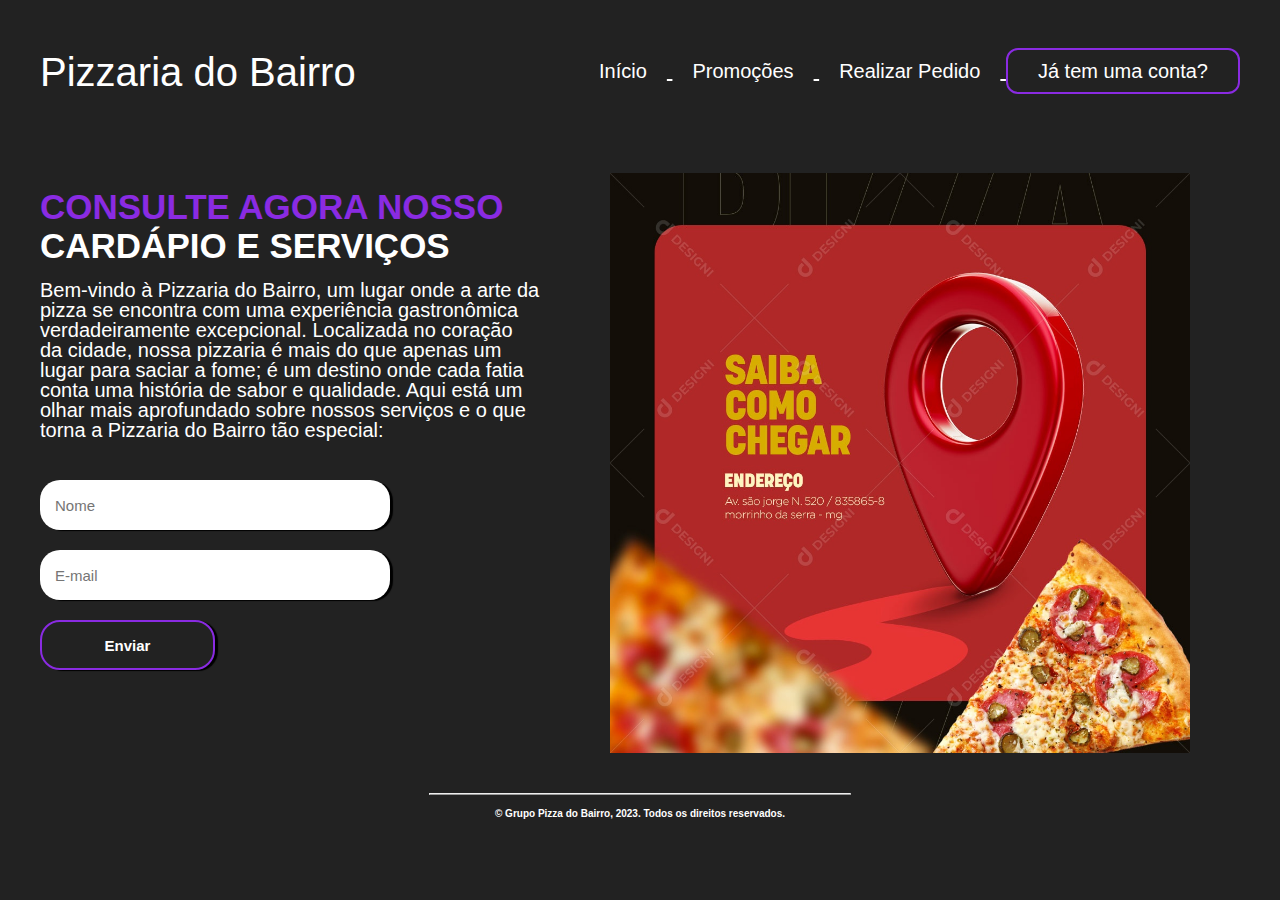
<file: index.html>
<!-- 
O trabalho consiste no carregamento dos dados da aba pedido.html em uma tabela, simulando uma base de dados.
Foi realizada uma simples formatação da tabela.html por java.
Arquivos Modificados: pedido.html / tabela.html [TAG <SCRIPT>]
-->

<!DOCTYPE html>
<html lang="pt-br">

<head>
    <meta charset="UTF-8">
    <meta http-equiv="X-UA-Compatible" content="IE=edge">
    <link rel="stylesheet" href="index.css">
    <meta name="viewport" content="width=device-width, initial-scale=1.0">
    <title>Landing Page</title>
</head>

<body id="index">
    <header>
        <div id="title">
            <h1>Pizzaria do Bairro</h1>
        </div>
        <div class="class-ul">
            <ul>
                <a href="#">
                    <li>Início</li>
                </a>
                <a href="./promocao.html">
                    <li>Promoções</li>
                </a>
                <a href="./pedido.html">
                    <li>Realizar Pedido</li>
                </a>
                <a href="./cadastro.html" id="inscreva-se-btn">
                    <li>Já tem uma conta?</li>
                </a>
            </ul>
        </div>
    </header>

    <main>
        <section>
            <aside>
                <h2><span>CONSULTE AGORA NOSSO</span></h2>
                <h2>CARDÁPIO E SERVIÇOS</h2>
                <p>Bem-vindo à Pizzaria do Bairro, um lugar onde a arte da pizza se encontra com uma experiência
                    gastronômica verdadeiramente excepcional. Localizada no coração da cidade, nossa pizzaria é mais do
                    que apenas um lugar para saciar a fome; é um destino onde cada fatia conta uma história de sabor e
                    qualidade. Aqui está um olhar mais aprofundado sobre nossos serviços e o que torna a Pizzaria do
                    Bairro tão especial:</p>
                <form>
                    <input type="text" placeholder="Nome">
                    <input type="email" placeholder="E-mail">
                    <input type="submit" value="Enviar">
                </form>
        </section>
        </aside>
        <article>
            <img src="img/localizacao.jpg" alt="Imagem-Comercial-Pizza">
        </article>
    </main>
    <hr>
    <footer>
        <h4>© Grupo Pizza do Bairro, 2023. Todos os direitos reservados.</h4>
    </footer>
</body>

</html>
</file>
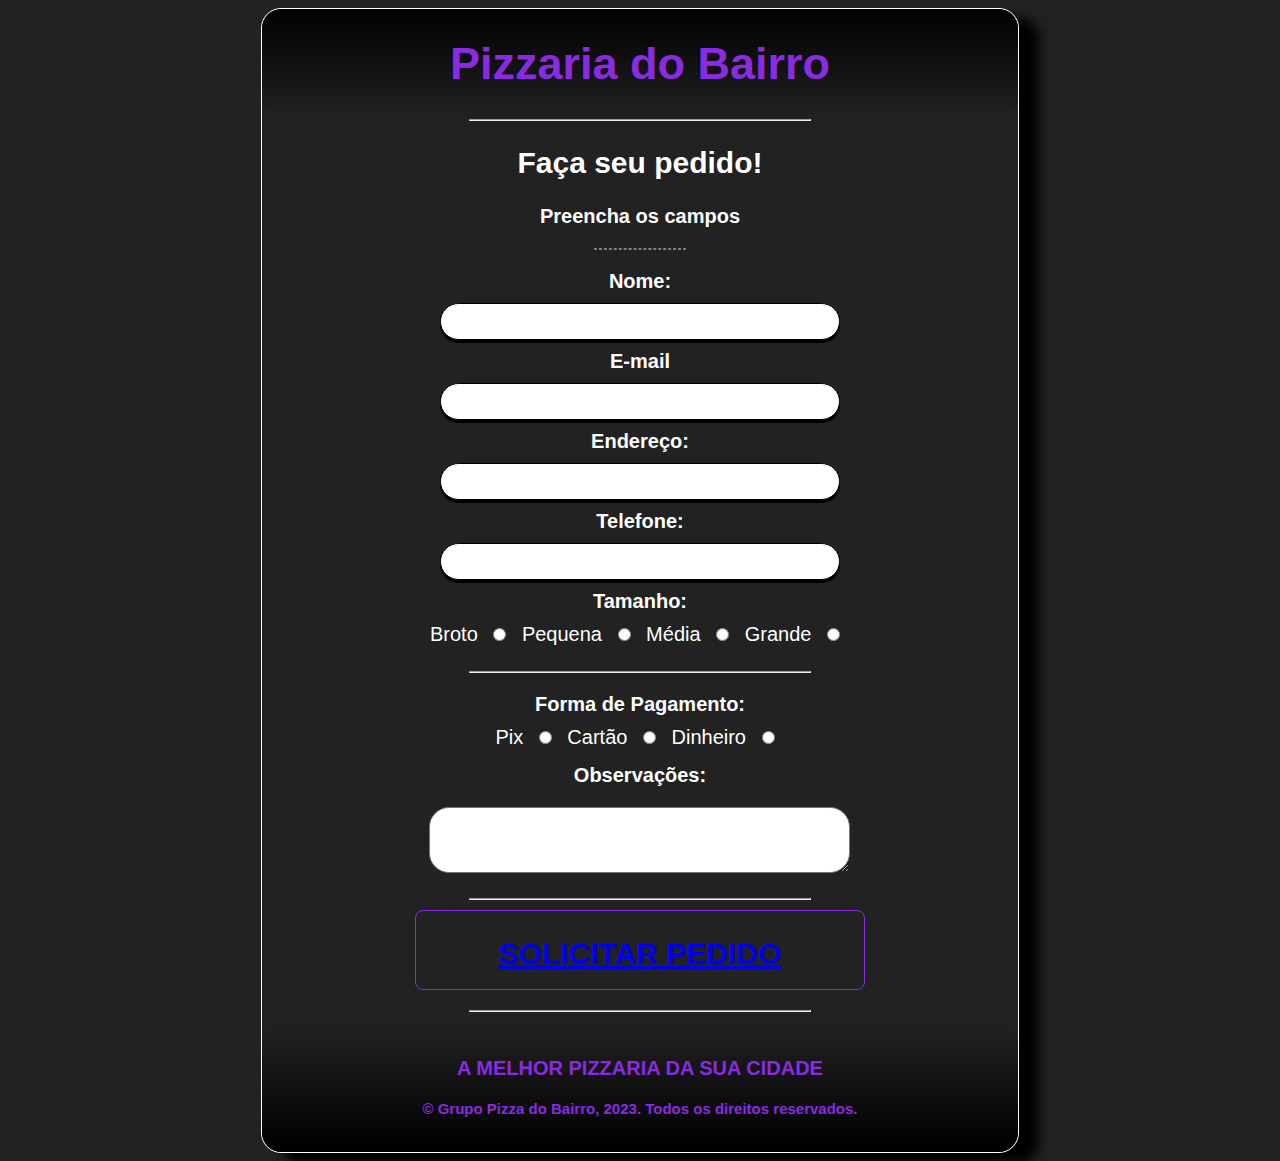
<file: cadastro.html>
<!DOCTYPE html>
<html lang="pt-br">

<head>
    <meta charset="UTF-8">
    <meta name="viewport" content="width=device-width, initial-scale=1.0">
    <title>Faça seu cadastro</title>
    <link rel="stylesheet" href="cadastro.css">

</head>
<main id="main-pedido">
    <section class="teste">

        <body>
            <header>
                <div id="title">
                    <h1>Pizzaria do Bairro</h1>
                </div>
            </header>
            <hr class="hr-header">

            <div class="pedido-sub-titulos">
                <h2>Faça seu pedido!</h1>
                    <h3>Preencha os campos</h3>

                    <hr class="mini-hr">
            </div>
            <form>

                <div class="v1">
                    <div><label for="nome">Nome: </label></div>
                    <div><input type="text" name="nome" id="nome"></div>
                    <div><label for="email">E-mail</label></div>
                    <div><input type="email" name="email" id="email"></div>
                    <div><label for="endereço">Endereço: </label></div>
                    <div><input type="text" name="endereço" id="endereço"></div>
                    <div><label for="tel">Telefone:</label></div>
                    <div><input type="tel" name="tel" id="tel"></div>
                    <div><label for="tamanho">Tamanho:</label></div>
                </div>

                <!-- Opções de tamanhos-->

                <div class="opcoes-de-tamanho" style="margin: 0">
                    <label for="broto">Broto</label>

                    <input type="radio" id="broto" name="tamanho" value="broto" required>

                    <label for="pequena">Pequena</label>
                    <input type="radio" id="pequena" name="tamanho" value="pequena" required>

                    <label for="media">Média</label>

                    <input type="radio" id="media" name="tamanho" value="media">
                    <label for="grande">Grande</label>

                    <input type="radio" id="grande" name="tamanho" value="grande">
                    <hr>
                </div>
                <div class="v1">
                    <div><label for="tamanho" style="margin-top: 10px;">Forma de Pagamento:</label></div>
                </div>

                <div class="opcoes-de-tamanho" style="margin: 0;">
                    <label for="pix">Pix</label>
                    <input type="radio" id="broto" name="tamanho" value="broto" required>
                    <label for="cartao">Cartão</label>
                    <input type="radio" id="pequena" name="tamanho" value="pequena" required>
                    <label for="dinherio">Dinheiro</label>
                    <input type="radio" id="media" name="tamanho" value="media">
                </div>

                <!-- Adicione sua observação-->

                <div class="v1">
                    <div><label for="tamanho" style="margin-top: 10px;">Observações:</label></div>
                </div>

                <div class="v2">
                    <textarea id="observacoes" name="observacoes" rows="4" cols="50"></textarea>
                </div>

                <!-- Botão de Confirmar-->
                <hr>
                <div class="div-btn">
                    <button id="inscreva-se-btn">
                        <a href=./confirmar-pedido.html">
                            <h2>SOLICITAR PEDIDO</h2>
                        </a>
                    </button>
                </div>

                <hr>

                <footer>
                    <h3><strong>A MELHOR PIZZARIA DA SUA CIDADE</strong></h3>
                    <h4>© Grupo Pizza do Bairro, 2023. Todos os direitos reservados.</h4>
                </footer>
    </section>
</main>

</body>

</html>
</file>
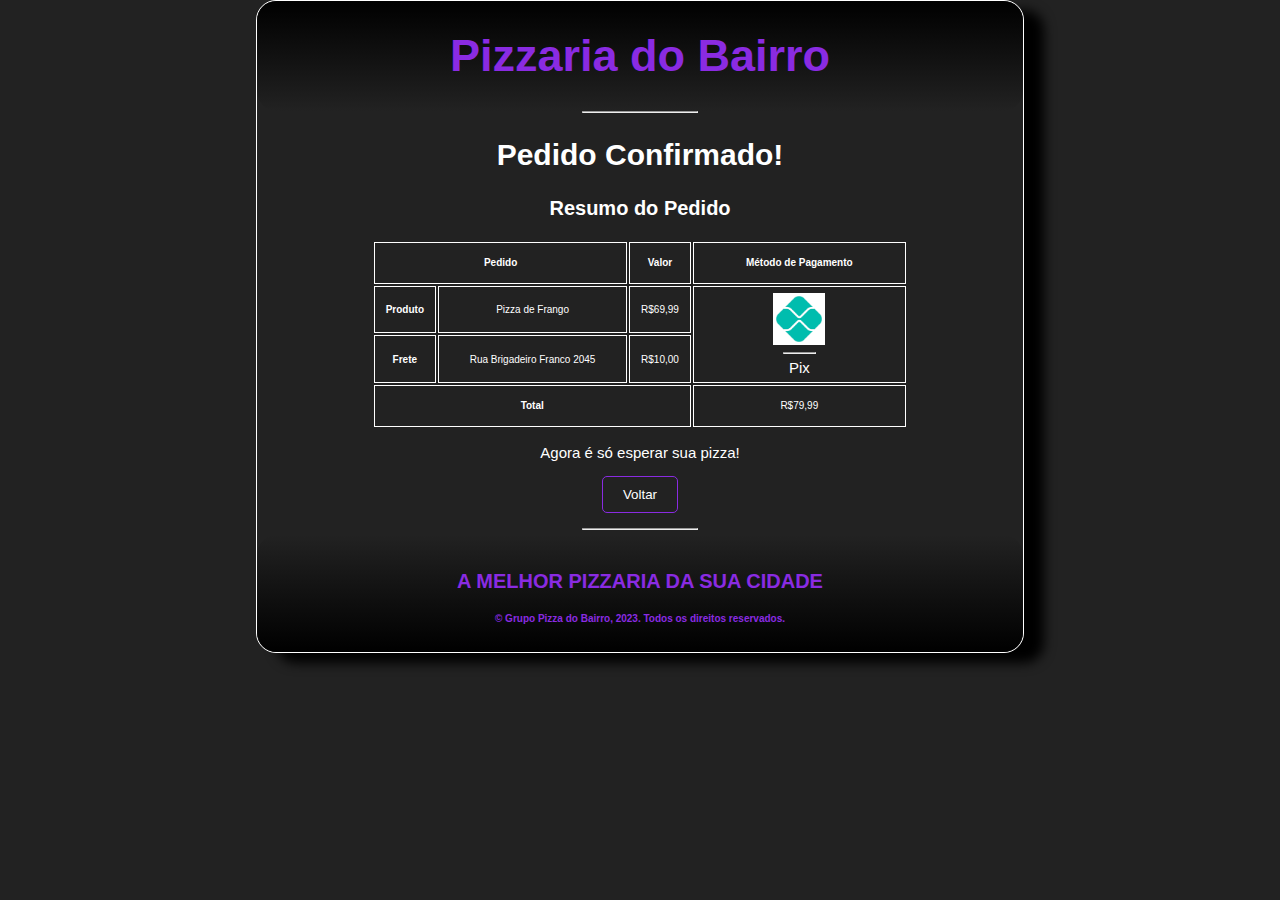
<file: confirmar-pedido.html>
<!DOCTYPE html>
<html lang="pt-br">

<head>
    <meta charset="UTF-8">
    <meta name="viewport" content="width=device-width, initial-scale=1.0">
    <title>Confirmação do Pedido</title>
    <link rel="stylesheet" href="confirmar-pedido.css">

</head>

<body>
    <section class="teste">

        <header>
            <div id="title">
                <h1>Pizzaria do Bairro</h1>
            </div>
        </header>
        <main id="main-pedido">

            <div class="sub-titulos">
                <hr class="hr-header">
                <h2>Pedido Confirmado!</h1>
                    <h3>Resumo do Pedido</h4>
            </div>

            <table>
                <tbody>
                    <tr>
                        <th colspan="2">
                            <h4>Pedido</h4>
                        </th>
                        <th>Valor</td>
                        <th>Método de Pagamento</th>
                    </tr>
                    <tr>
                        <td><b>Produto</b></td>
                        <td>Pizza de Frango</td>
                        <td>R$69,99</td>
                        <td rowspan="2">
                            <img src="img/pix.png" width="25%">
                            <hr>
                            <p style="margin: 0; margin-bottom: 5px;">Pix</p>
                        </td>
                    </tr>
                    <tr>
                        <td><b>Frete</b></td>
                        <td>Rua Brigadeiro Franco 2045</td>
                        <td>R$10,00</td>
                    </tr>
                    <tr>
                        <td colspan="3">
                            <h4>Total</h4>
                        </td>
                        <td>R$79,99</td>
                    </tr>
                </tbody>
            </table>
            <div>
                <p>Agora é só esperar sua pizza!</p>
            </div>
            <div class="botoes">
                <button type="submit" class="laranja"><a href="index.html">Voltar</a></button>
            </div>
        </main>
        <hr>
        <footer>
            <h3><strong>A MELHOR PIZZARIA DA SUA CIDADE</strong></h3>
            <h4>© Grupo Pizza do Bairro, 2023. Todos os direitos reservados.</h4>
        </footer>
    </section>

</body>

</html>
</file>
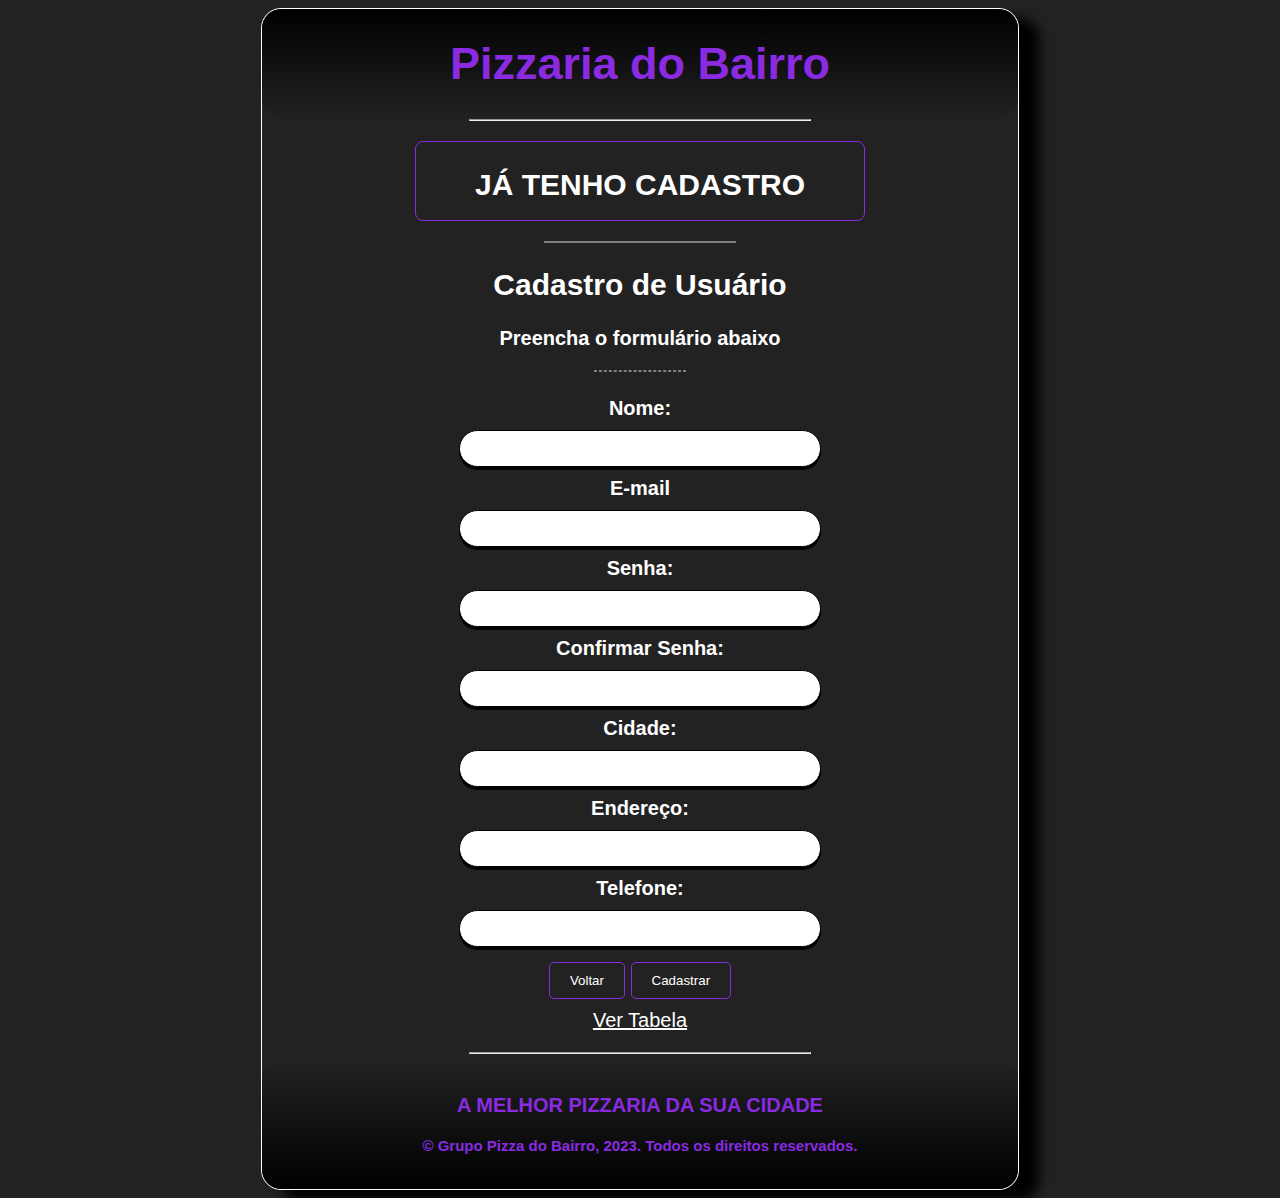
<file: pedido.html>
<!DOCTYPE html>
<html lang="pt-br">

<head>
    <meta charset="UTF-8">
    <meta name="viewport" content="width=device-width, initial-scale=1.0">
    <title>Faça seu cadastro</title>
    <link rel="stylesheet" href="pedido.css">
</head>

<main id="main-pedido">
    <section class="teste">

        <body>

            <header>
                <div id="title">
                    <h1>Pizzaria do Bairro</h1>
                </div>
            </header>
            <hr class="hr-header">
            <div class="div-btn">
                <button id="inscreva-se-btn">
                    <h2>JÁ TENHO CADASTRO</h2>
                </button>
            </div>
            <hr class="hr-mini">
            <div class="pedido-sub-titulos">
                <h2>Cadastro de Usuário</h1>
                    <h3>Preencha o formulário abaixo</h4>

                        <hr class="mini-hr">
            </div>
            <form id="form">
                <div class="v1">
                    <div><label for="nome">Nome: </label></div>
                    <div><input type="text" name="nome" id="nome"></div>
                    <div><label for="email">E-mail</label></div>
                    <div><input type="email" name="email" id="email"></div>
                    <div><label for="senha">Senha: </label></div>
                    <div><input type="password" name="senha" id="senha"></div>
                    <div><label for="confSenha">Confirmar Senha: </label></div>
                    <div><input type="password" name="confSenha" id="confSenha"></div>
                    <div><label for="cidade">Cidade: </label></div>
                    <div><input type="text" name="cidade" id="cidade"></div>
                    <div><label for="endereco">Endereço: </label></div>
                    <div><input type="text" name="endereco" id="endereco"></div>
                    <div><label for="tel">Telefone:</label></div>
                    <div><input type="tel" name="tel" id="tel"></div>
                </div>

                <div class="botoes">
                    <button type="reset" class="laranja">Voltar</button>
                    <button type="submit" class="azul" onclick="salvar()">Cadastrar</button>
                </div>
                <div class=" ola">
                    <a href=" ./tabela.html" style="text-align: center;">Ver Tabela</a>
                </div>
            </form>
            <hr>
            <footer>
                <h3><strong>A MELHOR PIZZARIA DA SUA CIDADE</strong></h3>
                <h4>© Grupo Pizza do Bairro, 2023. Todos os direitos reservados.</h4>
            </footer>
    </section>
</main>

</body>
<script>

    const form = document.getElementById("form");
    const nome = document.getElementById("nome");
    const email = document.getElementById("email");
    const cidade = document.getElementById("cidade");
    const endereco = document.getElementById("endereco");
    const telefone = document.getElementById("tel");
    const key = new URLSearchParams(window.location.search).get("chave");

    var dados = JSON.parse(localStorage.getItem("dados")) || [];

    function salvar() {
        let novoNome = nome.value;
        let novoEmail = email.value;
        let novoCidade = cidade.value;
        let novoEndereco = endereco.value;
        let novoTel = tel.value;

        if (key) {
            dados[key] = { nome: novoNome, email: novoEmail, cidade: novoCidade, endereco: novoEndereco, tel: novoTel };
        } else {
            dados.push({ nome: novoNome, email: novoEmail, cidade: novoCidade, endereco: novoEndereco, tel: novoTel });
        }

        localStorage.setItem("dados", JSON.stringify(dados));

    }

    if (key) {
        nome.value = dados[key].nome;
        email.value = dados[key].email;
        cidade.value = dados[key].email;
        tel.value = dados[key].email;
        endereco.value = dados[key].email;
    }

    function redirecionarParaPagina() {
        window.location.href = "./index.html";
    }




</script>

</html />
</file>
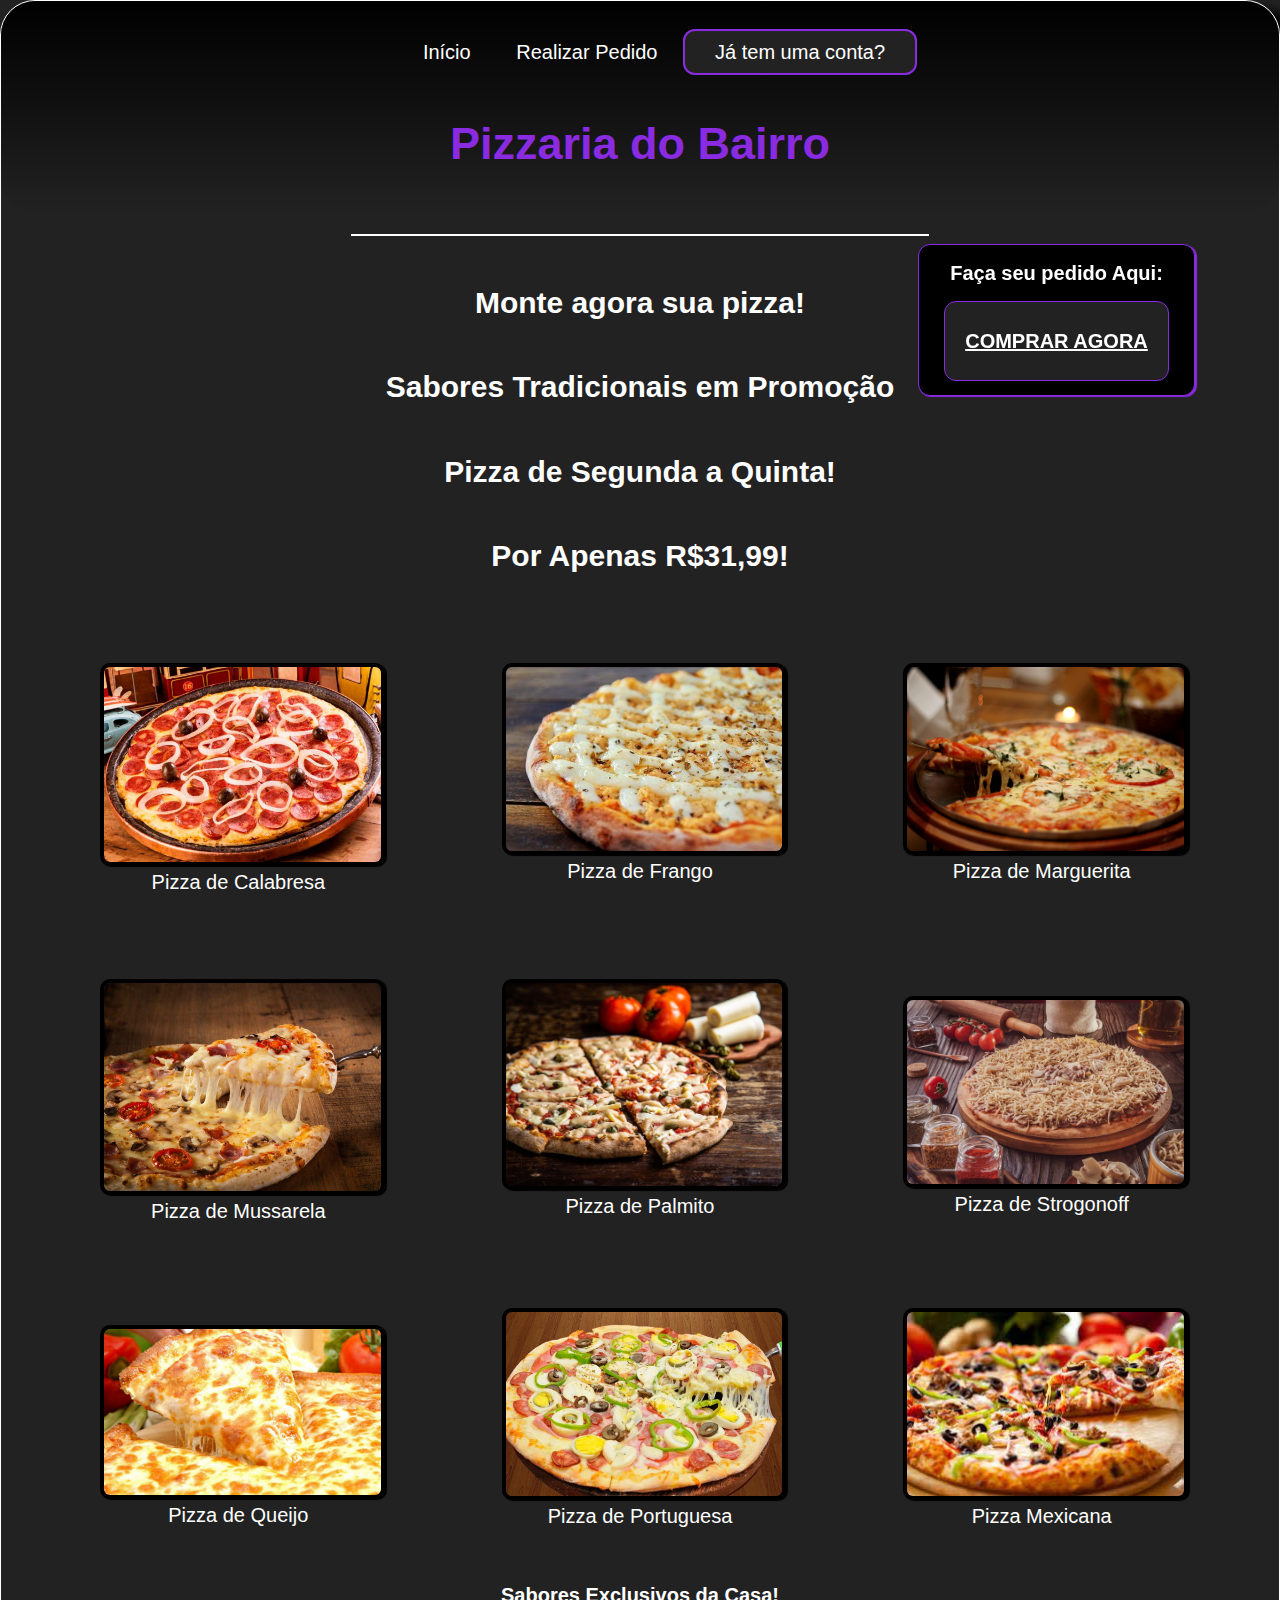
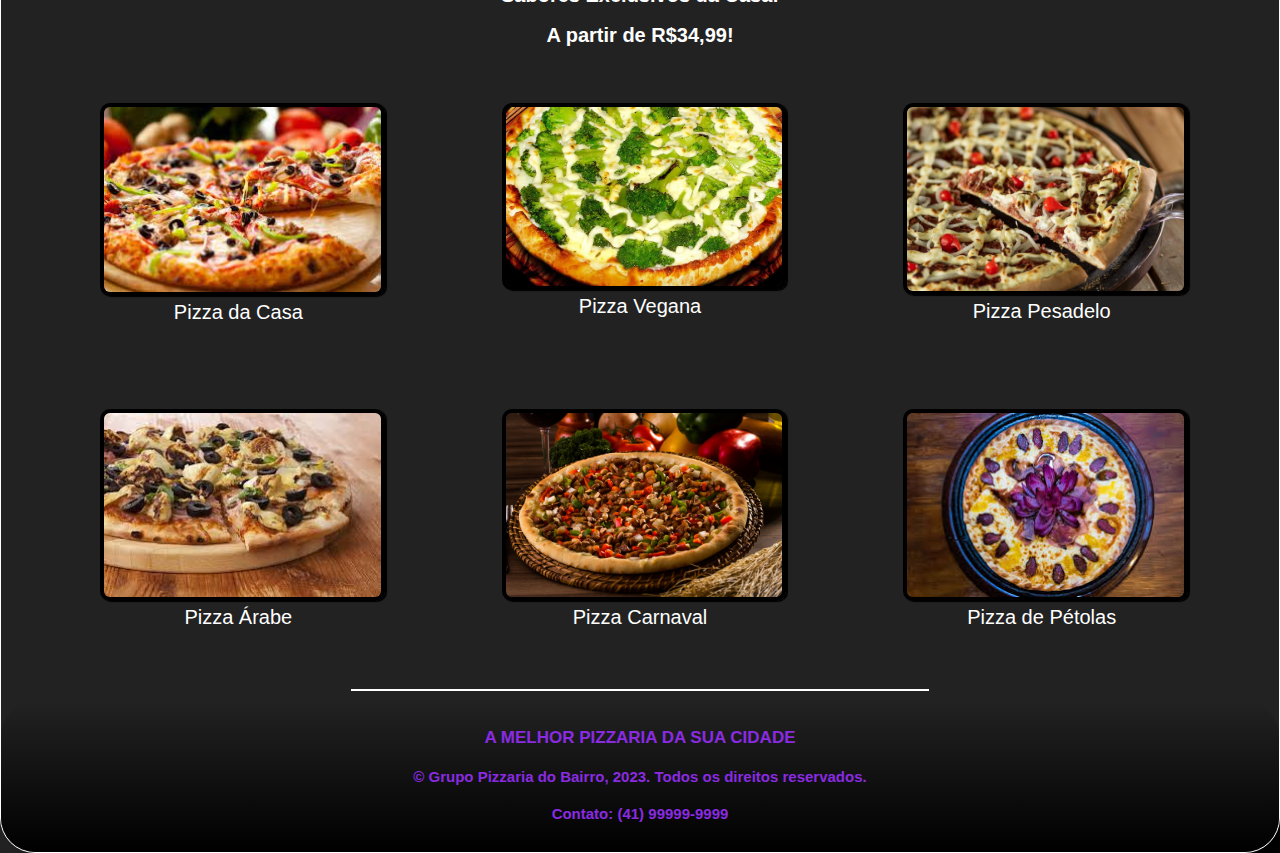
<file: promocao.html>
<!DOCTYPE html>
    <html lang="en">
    <head>
        <meta charset="UTF-8">
       <!--- <link rel="stylesheet"  href="style.css"> -->
        <meta http-equiv="X-UA-Compatible" content="IE=edge">
        <meta name="viewport" content="width=device-width, initial-scale=1.0">
        <title>Promoções</title>
    </head>

    <style>
        
        html{
            font-family: Arial;
            font-size: 62.5%;
        }
 
        header{
            display: flex;
            flex-direction: column;
            justify-content: space-between;
            align-items: center;
            background: linear-gradient(to top, #222222, black);
            padding-bottom: 30px;
            border-radius: 35px;
        }

        body{
            background-color: rgb(34, 34, 34);
            color: white;
            max-width: 1800px;
            margin: 0 auto;
            padding: 0rem;
            font-size: 2rem;
            border: solid 1px white;
            text-align: center;
            border-radius: 35px;
            box-shadow: 20px 10px 12px #000000;
            
        }

        #title{
            flex-direction: column;
            line-height: 10px;
        }

        li{
            display: inline-block;
            margin: 20px;
            color:white;
        }

        li:hover{
            padding: 3px;
            background-color: black;
            color: white;
            box-shadow: 6px 1px 1px 20% #8a2be2;
        }

        a{
            color: white;
        }



        footer{
            background: linear-gradient(to bottom, #222222, black);
            color: #8a2be2;
            font-size: 1.8rem;
            padding: 1rem;
            text-align: center;
            border-radius: 35px;
        }

        .imagens-site{
            border-radius: 10px 10px 10px 10px;
            width: 100%;
            height: 100%;
            box-shadow: 1.5px 1px 1px black;
            border: solid 4px black;
        }

        .grid{
            display: grid;
            grid-template-columns: repeat(auto-fill, minmax(300px,1fr));
            grid-gap: 5px;
            max-width: 1200px;
            margin: 0 auto; /* Sempre Alinha no Centro */
        }

        .grid div{
            background-color: 222222ff;
            text-align: center;
            padding:2rem;
        }

        .grid2{
            display: grid;
            grid-template-columns: repeat(auto-fill, minmax(300px,1fr));
            grid-gap: 5px;
            max-width: 1200px;
            margin: 0 auto; /* Sempre Alinha no Centro */
        }

        .grid2 div{
            background-color: #222222;
            text-align: center;
            padding:2rem;
        }

        #compras{
            background-color: black;
            color: white;
            width: 275px;
            height: 150px;
            right: 0;
            position: fixed;
            text-align: center;
            margin-top: 3rem;
            margin-right: 8.5rem;
            z-index: 1;
            border-radius: 12px;
            border: solid 1px #8a2be2;
            box-shadow: 1.5px 1px 1px #8a2be2;
        }

        #compras button{
            background-color: #222222;
            border: solid 1px #8a2be2;
            border-radius: 12px;
            width: 225px;
            font-size: 2.25rem;
            font-weight: bold;
            height: 80px;
            
        }

        #compras button:hover{
            border: 1.75px solid #8a2be2;
            border-radius: 12px;
            background-color: black;
            color: white;
            padding: 20px;
            box-shadow: 1.5px 1px 1px #8a2be2;
            
        }

        h1{
            font-size: 4.5rem;
            line-height: 20px;
            color: #8a2be2;
            
        }

        h2{
            font-size: 2.0rem;
        }
    
        h3{
            font-size: 1.7rem;
        }
    
        h4{
            font-size: 1.5rem;
        }
    
        h5{
            font-size: 3rem;
            text-align: center;
        }

        #inscreva-se-btn2{
            border: 2px solid #8a2be2;
            padding: 10px;
            background-color: #222222;
            border-radius: 12px;

        }

        #inscreva-se-btn2:hover{
            border: 1.75px solid #8a2be2;
            border-radius: 12px;
            background-color: black;
            color: white;
            box-shadow: 1.5px 1px 1px  #8a2be2;
        }
    
        hr{
            margin-top: 20px;
            width: 45%;
            border: solid 0.1px white;
        }

    </style>

    <body >
        <header>
            <ul>
                <a href="#"><li>Início</li></a>
                <a href="#"><li>Realizar Pedido</li></a>
                <a href="#" id="inscreva-se-btn2"><li>Já tem uma conta?</li></a>
            </ul>
        </div>
            <div id="title">
                <h1>Pizzaria do Bairro</h1>
            </div>
            <div>
 
        </header>

    <div id="compras">
        <h2>Faça seu pedido Aqui:</h2>
        <button id="btn-compras" style="font-size: 2rem;"><a href="pedido.html">COMPRAR AGORA</a></button>
    </div>
    <hr>
<section class="conteudo-topo">
    <h5>Monte agora sua pizza!</h5>
    <h5>Sabores Tradicionais em Promoção</h5>
    <h5>Pizza de Segunda a Quinta!</h5>
    <h5>Por Apenas R$31,99!</h5>
</section>

<a href="#" id="Pizzas"></a>
<section class="conteudo" id="grid-conteudo">

    <div class="grid">

        <div>
            <figure>
                <img src="img/calabresa.jpg" alt="Pizza de Calabresa" class="imagens-site">
                <figcaption>Pizza de Calabresa</figcaption>
            </figure>
        </div>

        <div>
            <figure>
                <img class="imagens-site" src="img/frango.jpg" alt="Pizza de Frango">
                <figcaption>Pizza de Frango</figcaption>
            </figure>
        </div>

        <div>
            <figure>
                <img class="imagens-site" src="img/marguerita.jpg" alt="Pizza de Marguerita">
                <figcaption>Pizza de Marguerita</figcaption>
            </figure>
        </div>

        <div>          
            <figure>
                <img class="imagens-site" src="img/mussarela.jpg" alt="Pizza de Mussarela">
                <figcaption>Pizza de Mussarela</figcaption>
            </figure>
        </div>

        <div> 
            <figure>
                <img class="imagens-site" src="img/palmito.jpg" alt="Pizza de Palmito">
                <figcaption>Pizza de Palmito</figcaption>
            </figure>
        </div>

        <div>          
            <figure>
                <img class="imagens-site" src="img/strogonoff.jpg" alt="Pizza de Strogonoff" style="margin-top: 17px;">
                <figcaption>Pizza de Strogonoff</figcaption>
            </figure>
        </div>

        <div>          
            <figure>
                <img class="imagens-site" src="img/4queijo.jpg" alt="Pizza de Queijo" style="margin-top: 17px;">
                <figcaption>Pizza de Queijo</figcaption>
            </figure>
        </div>


        <div>          
            <figure>
                <img class="imagens-site" src="img/portuguesa.jpg" alt="Pizza de Portuguesa">
                <figcaption>Pizza de Portuguesa</figcaption>
            </figure>
        </div>

        <div>          
            <figure>
                <img class="imagens-site" src="img/mexicana.jpg" alt="Pizza Mexicana">
                <figcaption>Pizza Mexicana</figcaption>
            </figure>
        </div>


    </div>

</section>


<div>
    <h2>Sabores Exclusivos da Casa!</h5>
    <h2>A partir de R$34,99!</h5>
</div>


<section class="conteudo2">

    <div class="grid2">

        <div>
            <figure>
                <img src="img/mexicana.jpg" alt="Garrafa de Coca Cola" class="imagens-site">
                <figcaption>Pizza da Casa</figcaption>
            </figure>
        </div>

        <div>
            <figure>
                <img class="imagens-site" src="img/refri2.jpg" alt="Garrafa de Fanta Laranja">
                <figcaption>Pizza Vegana</figcaption>
            </figure>
        </div>

        <div>
            <figure>
                <img class="imagens-site" src="img/refri3.jpg" alt="Garrafa de Soda">
                <figcaption>Pizza Pesadelo</figcaption>
            </figure>
        </div>

        <div>          
            <figure>
                <img class="imagens-site" src="img/refri4.jpg" alt="Pizza de Mussarela">
                <figcaption>Pizza Árabe</figcaption>
            </figure>
        </div>

        <div> 
            <figure>
                <img class="imagens-site" src="img/refri5.jpg" alt="Lata de Coca Cola">
                <figcaption>Pizza Carnaval</figcaption>
            </figure>
        </div>

        <div>          
            <figure>
                <img class="imagens-site" src="img/refri6.jpg" alt="Lata de Guaraná">
                <figcaption>Pizza de Pétolas</figcaption>
            </figure>
        </div>

    </div>

</section>
<hr>
<footer>
    <h3><strong>A MELHOR PIZZARIA DA SUA CIDADE</strong></h3>
    <h4>© Grupo Pizzaria do Bairro, 2023. Todos os direitos reservados.</h4>
    <h4>Contato: (41) 99999-9999</h5>
</footer>

 </body>
 </html>
</file>
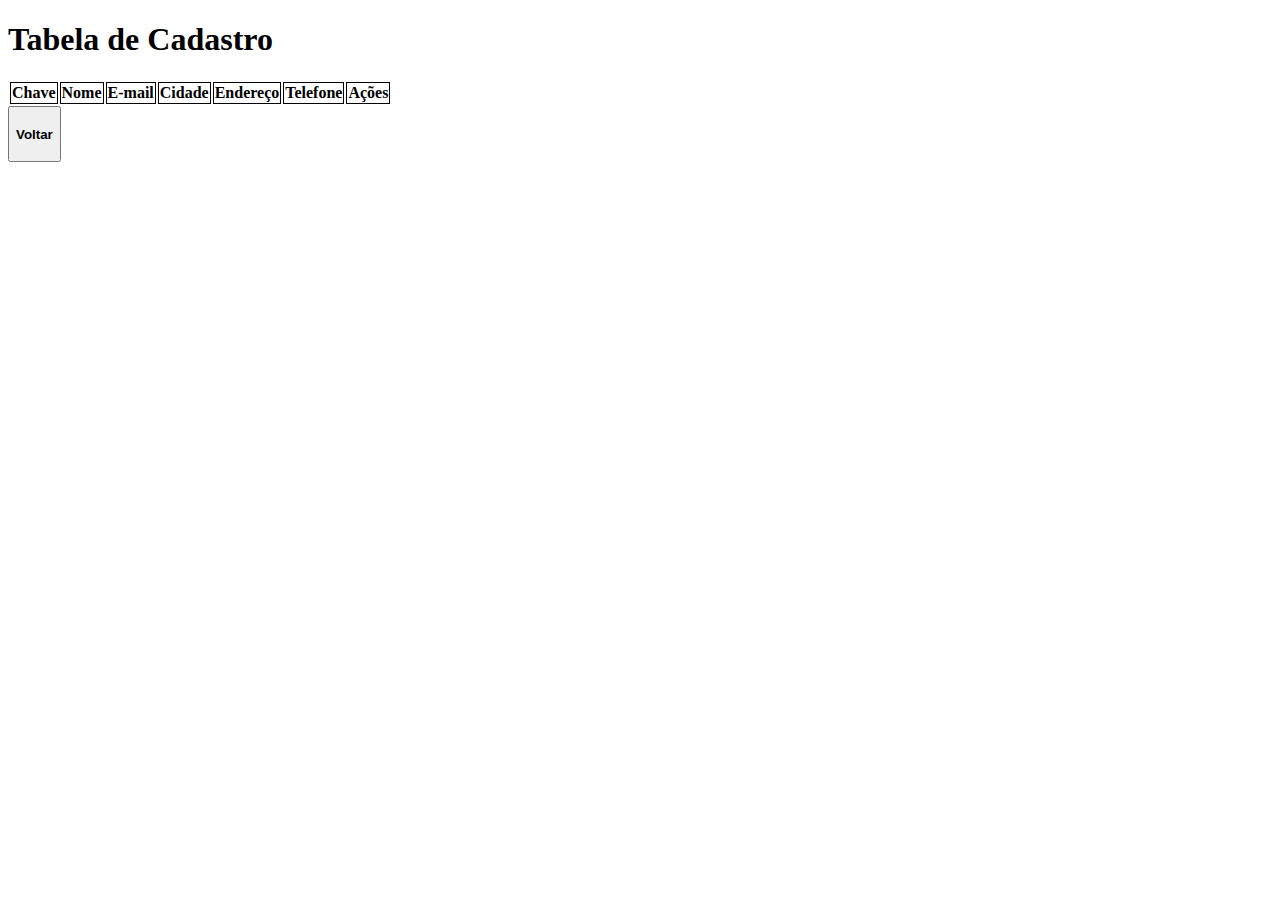
<file: tabela.html>
<!DOCTYPE html>
<html lang="pt-br">

<head>
    <meta charset="UTF-8">
    <meta name="viewport" content="width=device-width, initial-scale=1.0">
    <title>Tabela de Cadastro</title>
</head>

<body id="bodier">
    <header>
        <div id="title">
            <h1>Tabela de Cadastro</h1>
        </div>

        <table id="tabela">

            <tr>
                <th>Chave</th>
                <th>Nome</th>
                <th>E-mail</td>
                <th>Cidade</th>
                <th>Endereço</th>
                <th>Telefone</th>
                <th>Ações</th>
            </tr>

        </table>
        <button type="button" onclick="redirecionarParaPagina()">
            <h4>Voltar</h4>
        </button>
</body>
<script>

    // Salvando os dados de cadastros de usuário na tabela.html

    const dados = JSON.parse(localStorage.getItem('dados')) || [];
    var tabela = document.getElementById("tabela");

    function mostrarDados() {
        dados.forEach((item, chave) => {
            tabela.innerHTML += `    
        <tr>
        <td>${chave}</td>
        <td>${item.nome}</td>
        <td>${item.email}</td>
        <td>${item.cidade}</td>
        <td>${item.endereco}</td>
        <td>${item.tel}</td>
        <td>
        <a href="pedido.html?chave=${chave}">Editar</a>
        <a href="#" onclick="remover(${chave})">Remover</a>
        <td>
    </tr>
    `;
        });
    }

    function remover(chave) {
        dados.splice(chave, 1);
        localStorage.setItem("dados", JSON.stringify(dados));
        location.reload();
    }

    function redirecionarParaPagina() {
        window.location.href = "./pedido.html";
    }

    ///Formatação da tabela.html por Java

    var table = document.getElementById("tabela");
    var cells = tabela.getElementsByTagName("th");

    table.style.textAlign = "center";

    mostrarDados();

    function formatarTabela() {
        const parafrafos = document.querySelectorAll("td");
        parafrafos.forEach(par => {
            par.style.border = "1px solid black";
        });

        for (var i = 0; i < 7; i++) {
            cells[i].style.border = "1px solid black";
        }
    }

    formatarTabela();

    // tentativa de remover duplicadas da tabela


</script>

</html>
</file>
<file: index.css>
html {
    font-family: Arial;
    font-size: 62.5%;
}

body {
    background-color: rgb(34, 34, 34);
    color: white;
    max-width: 1200px;
    margin: 0 auto;
    padding: 2rem;
    font-size: 2rem;
}

header {
    display: flex;
    flex-direction: row;
    justify-content: space-between;
    align-items: center;
}

#title {
    flex-direction: column;
    line-height: 10px;
}

.class-ul {
    margin-left: 15%;
}

li {
    display: inline-block;
    margin: 20px;
}

h1 {
    font-weight: 200;
}

h2 {
    font-size: 3.5rem;
    line-height: 10px;
}

main {
    display: flex;
    flex-direction: row;
    margin-top: 50px;
}

span {
    color: blueviolet;
}

p {
    line-height: 20px;
    max-width: 500px;
}

img {
    width: 580px;
    margin-left: 12%;

}

a {
    color: white;
}

a:hover {
    color: blueviolet;
    transition: 0.3 all;
}

#inscreva-se-btn {
    border: 2px solid #8a2be2;
    padding: 10px;
    border-radius: 12px;
}

#inscreva-se-btn:hover {
    border: 1.75px solid #8a2be2;
    border-radius: 12px;
    background-color: black;
    color: white;
    box-shadow: 1.2px 1.5px 1.5px #8a2be2;
}

#inscreva-se-btn:hover {
    color: white;
}

form {
    display: flex;
    flex-direction: column;
    width: 70%;
}

input {
    margin-top: 20px;
    height: 20px;
    padding: 15px;
    border-radius: 20px;
    border: none;
    font-size: 15px;
    box-shadow: 3px 1px 1px #000000;
}

form [type="submit"] {
    height: 50px;
    width: 50%;
    background-color: #222222;
    color: white;
    border: solid 2px #8a2be2;
    font-weight: bold;
}

form [type="submit"]:hover {
    height: 50px;
    width: 50%;
    background-color: rgb(0, 0, 0);
    color: white;
    border: solid 2px #8a2be2;
    box-shadow: 1.2px 1.5px 1.5px #8a2be2;

}

li:hover {
    padding: 1px;
    box-shadow: 1px 1px 1px 20% #000000;

}

form [type="submit"]:hover {
    cursor: pointer;
}

hr {
    margin-top: 35px;
    width: 35%;
    border-style: outset;
}

footer {
    font-size: 1rem;
    text-align: center;
}
</file>
<file: cadastro.css>
html {
    font-family: Arial;
    font-size: 62.5%;
    color: white;
}

header {
    background: linear-gradient(to top, #222222, black);
    color: #8a2be2;
    text-align: center;
    align-items: center;
    position: auto;
    /* Mudar para Fixed */
    padding-bottom: 15px;
    padding-top: 15px;
    border-radius: 20px;
}

body {
    background-color: rgb(34, 34, 34);
    padding: 0;
}

main {
    width: 60%;
    margin: 0 auto;

}

footer {
    background: linear-gradient(to bottom, #222222, black);
    border-radius: 20px;
    color: #8a2be2;
    text-align: center;
    padding-bottom: 15px;
    padding-top: 15px;
}

h1 {
    font-size: 4.5rem;
    line-height: 20px;
    color: #8a2be2;
}

h2 {
    font-size: 3.0rem;
}

h3 {
    font-size: 2.0rem;
}

h4 {
    font-size: 1.5rem;
}

h5 {
    font-size: 3rem;
    text-shadow: 1px 1px 1px;
    text-align: center;
}

#inscreva-se-btn {
    border: 1px solid #8a2be2;
    border-radius: 8px;
    background-color: #222222;
    color: white;
    height: 80px;
    width: 450px;
}

#inscreva-se-btn:hover {
    border: 1.75px solid #8a2be2;
    border-radius: 8px;
    background-color: black;
    color: white;
    height: 80px;
    width: 450px;
    box-shadow: 2px 1px 1px #8a2be2;

}

.div-btn {
    text-align: center;
}

label,
input {
    display: inline-block;
    margin: 0px 40px;
    margin-bottom: 10px;
}

.v1 {
    margin: 0 auto;
    text-align: center;
}

.v1 input {
    width: 50%;
    padding: 10px;
    border: 1px solid #000000;
    border-radius: 20px;
    box-shadow: 0px 3px 0.3px #000000;

}

.v1 label {

    margin: 10 auto;

    font-weight: bold;

}


section {
    margin: 0px;
    border-radius: 8px;
    border: solid 1px white;
    border-radius: 20px;
    box-shadow: 20px 10px 12px #000000;

}

form {
    font-size: 2rem;
}

.pedido-sub-titulos {
    text-align: center;
}

hr {
    margin-top: 20px;
    width: 45%;
}

.mini-hr {
    margin-bottom: 20px;
    margin-top: 20px;
    width: 12%;
    border-style: dashed;
}

.hr-mini {
    margin-bottom: 20px;
    margin-top: 20px;
    width: 25%;
    border-style: inherit;
}

.hr-header {
    margin-top: 0px;
    margin-bottom: 20px;
}

.opcoes-tamanho-titulo {
    text-align: center;
    margin: 10px;
}

.opcoes-tamanho {
    display: flex;
    margin: 0 auto;
    flex-direction: row;
}

.opcoes-de-tamanho label {
    margin: 0;
    padding: 0;

}

.opcoes-de-tamanho input {
    margin-left: 10px;
    margin-right: 10px;
    padding: 0;

}

.textarea {
    border-radius: 20px;
    margin: 0 auto;
}

.opcoes-de-tamanho {
    margin: 0;
    padding: 0;
    margin: 0 auto;
    text-align: center;
    margin-bottom: 10px;
    margin-top: 10px;
}

.v2 {
    margin: 0 auto;
    text-align: center;
    margin-bottom: 10px;
    margin-top: 10px;
}

textarea {
    border-radius: 20px;
}
</file>
<file: confirmar-pedido.css>
html {
    font-family: Arial;
    font-size: 62.5%;
    color: white;
}

header {
    background: linear-gradient(to top, #222222, black);
    color: #8a2be2;
    text-align: center;
    align-items: center;
    position: auto;
    /* Mudar para Fixed */
    padding-bottom: 15px;
    padding-top: 15px;
    border-radius: 20px;
}

body {
    background-color: rgb(34, 34, 34);
    padding: 0;
    width: 60%;
    margin: 0 auto;
}

footer {
    background: linear-gradient(to bottom, #222222, black);
    border-radius: 20px;
    color: #8a2be2;
    text-align: center;
    padding-bottom: 15px;
    padding-top: 15px;
}

h1 {
    font-size: 4.5rem;
    line-height: 20px;
    color: #8a2be2;
}

h2 {
    font-size: 3.0rem;
}

h3 {
    font-size: 2.0rem;
}

.azul,
.laranja {
    background-color: #222222;
    border: solid 1px #8a2be2;
    border-radius: 5px;
}



.botoes {
    text-align: center;
    margin-top: 10px;

    background-color: #222222;
}

.botoes button {
    padding: 10px 20px;
    color: #fff;
    border: none;
    cursor: pointer;
    border: solid 1px #8a2be2;
    border-radius: 5px;
    margin-bottom: 10px;
}

.botoes button:hover {
    border: 1.75px solid #8a2be2;
    border-radius: 8px;
    background-color: black;
    color: white;
    box-shadow: 1px 1px 1px #8a2be2;
}

section {
    margin: 0px;
    border-radius: 8px;
    border: solid 1px white;
    border-radius: 20px;
    box-shadow: 20px 10px 12px #000000;
}

hr {
    margin-top: 20px;
    width: 45%;
}

.hr-header {
    width: 15%;
    margin-top: 0px;
    margin-bottom: 20px;
}

table {
    width: 70%;
    margin: 0px 15%;
}

td,
th {
    border: 1px solid white;
    text-align: center;

}

div {
    text-align: center;
}

a {
    text-decoration: none;
    color: #fff;
}

.sub-titulos {
    text-align: center;
}

p {
    font-size: 1.5rem;
}

form {
    display: flex;
    flex-direction: column;
    width: 70%;
}

img {
    margin-top: 5px;
}

hr {
    width: 15%;
    text-align: center;
    margin: 0 auto;
    margin-top: 5px;
    margin-bottom: 5px;
}
</file>
<file: pedido.css>
html {
    font-family: Arial;
    font-size: 62.5%;
    color: white;
}

header {
    background: linear-gradient(to top, #222222, black);
    color: #8a2be2;
    text-align: center;
    align-items: center;
    position: auto;
    /* Mudar para Fixed */
    padding-bottom: 15px;
    padding-top: 15px;
    border-radius: 20px;
}

body {
    background-color: rgb(34, 34, 34);
    padding: 0;
}

main {
    width: 60%;
    margin: 0 auto;

}

footer {
    background: linear-gradient(to bottom, #222222, black);
    border-radius: 20px;
    color: #8a2be2;
    text-align: center;
    padding-bottom: 15px;
    padding-top: 15px;
}

h1 {
    font-size: 4.5rem;
    line-height: 20px;
    color: #8a2be2;
}

h2 {
    font-size: 3.0rem;
}

h3 {
    font-size: 2.0rem;
}

h4 {
    font-size: 1.5rem;
}

h5 {
    font-size: 3rem;
    text-shadow: 1px 1px 1px;
    text-align: center;
}

#inscreva-se-btn {
    border: 1px solid #8a2be2;
    border-radius: 8px;
    background-color: #222222;
    color: white;
    height: 80px;
    width: 450px;
}

#inscreva-se-btn:hover {
    border: 1.75px solid #8a2be2;
    border-radius: 8px;
    background-color: black;
    color: white;
    height: 80px;
    width: 450px;
    box-shadow: 2px 1px 1px #8a2be2;

}

.div-btn {
    text-align: center;
}

label,
input {
    display: inline-block;

}

input {
    margin: 5px;
    width: 45%;
    padding: 10px;
    border: 1px solid #000000;
    border-radius: 20px;
    box-shadow: 0px 3px 0.3px #000000;
}

.azul,
.laranja {
    background-color: #222222;
    border: solid 1px #8a2be2;
    border-radius: 5px;
}

label {
    margin: 5px;
    font-weight: bold;
}

.botoes {
    text-align: center;
    margin-top: 10px;

    background-color: #222222;
}

.botoes button {
    padding: 10px 20px;
    color: #fff;
    border: none;
    cursor: pointer;
    border: solid 1px #8a2be2;
    border-radius: 5px;
}

.botoes button:hover {
    border: 1.75px solid #8a2be2;
    border-radius: 8px;
    background-color: black;
    color: white;
    box-shadow: 1px 1px 1px #8a2be2;
}

section {
    margin: 0px;
    border-radius: 8px;
    border: solid 1px white;
    border-radius: 20px;
    box-shadow: 20px 10px 12px #000000;

}

form {
    font-size: 2rem;
}

.pedido-sub-titulos {
    text-align: center;
}

hr {
    margin-top: 20px;
    width: 45%;
}

.mini-hr {
    margin-bottom: 20px;
    margin-top: 20px;
    width: 12%;
    border-style: dashed;
}

.hr-mini {
    margin-bottom: 20px;
    margin-top: 20px;
    width: 25%;
    border-style: inherit;
}

.hr-header {
    margin-top: 0px;
    margin-bottom: 20px;
}

.v1 {
    margin: 0 auto;
    text-align: center;
}

.ola {
    padding-top: 10px;
    text-align: center;
    margin: 0 auto;

}

.ola a {
    color: white;
}
</file>
<file: style.css>
/* Index */

html{
    font-family: Arial;
    font-size: 62.5%;
}

header{
    background: linear-gradient(to top, #222222, #8a2be2);
    color:#fff;
    font-size: 1.8rem;
    position: auto; /* Mudar para Fixed */
    width: 100%;
    display: flex;
    flex-direction: row;
    justify-content: space-between;
    align-items: center;
    }

footer{
    background: linear-gradient(to bottom, #222222, #8a2be2);
    color: #000;
    font-size: 1.8rem;
    padding: 1rem;
    text-align: center;
    }
    
h1{
    font-size: 2.5rem;
    text-align: center;
    text-shadow: 1px 1px 2px #f2f1f5;
    color: white;
}

body{background-color: #222222;
text-align: center;}

h2{
    font-size: 3.0rem;
    text-align: center;
    color: #000;
}
    
h3{
    font-size: 1.7rem;
}
    
h4{
    font-size: 1.5rem;
}
    
h5{
    font-size: 3rem;
    color: #ff0000;
    text-shadow: 1px 1px 1px;
    text-align: center;
}
    
/* Aba Promoções */

a{
    text-decoration: none;
    color: #eeff00;
    text-shadow: 2px 2px 3px #000;
    font-weight: bold;
}

a:hover{
    color: #fff;
    text-shadow: 2px 2px 3px #ebe3e3;
    background-color: #ff0000;
    padding: 3px;
}

figure{
    text-align: center;
}


nav{
    text-align: right;
    font-size: 2.3rem;
    word-spacing: 20px;
    margin-right: 5px;
    padding-bottom: 5px;
}

figcaption{
    font-size: 2.2rem;
}

.imagens-site{
    border-radius: 10px 10px 10px 10px;
    width: 100%;
    height: 100%;
    border: solid black;
}

.grid{
    display: grid;
    grid-template-columns: repeat(auto-fill, minmax(300px,1fr));
    grid-gap: 5px;
    max-width: 1200px;
    margin: 0 auto; /* Sempre Alinha no Centro */
}

.grid div{
    background-color: #fff;
    text-align: center;
    padding:2rem;
}

.grid2{
    display: grid;
    grid-template-columns: repeat(auto-fill, minmax(300px,1fr));
    grid-gap: 5px;

    max-width: 1200px;
    margin: 0 auto; /* Sempre Alinha no Centro */
}

.grid2 div{
    background-color: #fff;
    text-align: center;
    padding:2rem;
}

#compras{
        background-color: #ffff00;
        width: 150px;
        height: 100px;
        right: 0;
        position: fixed;
        text-align: center;
        margin-top: 3rem;
        margin-right: 3rem;
        z-index: 1;
        border-radius: 12px;
}

#compras button{
    background-color: black;
 }

#compras a:hover, button:hover{
    color: #fff;
    text-shadow: 2px 2px 3px #ebe3e3;
    padding: 3px;
    padding: 0px;
    background-color: rgb(255, 0, 13);
    border-color: rgb(228, 11, 11);
}
</file>
